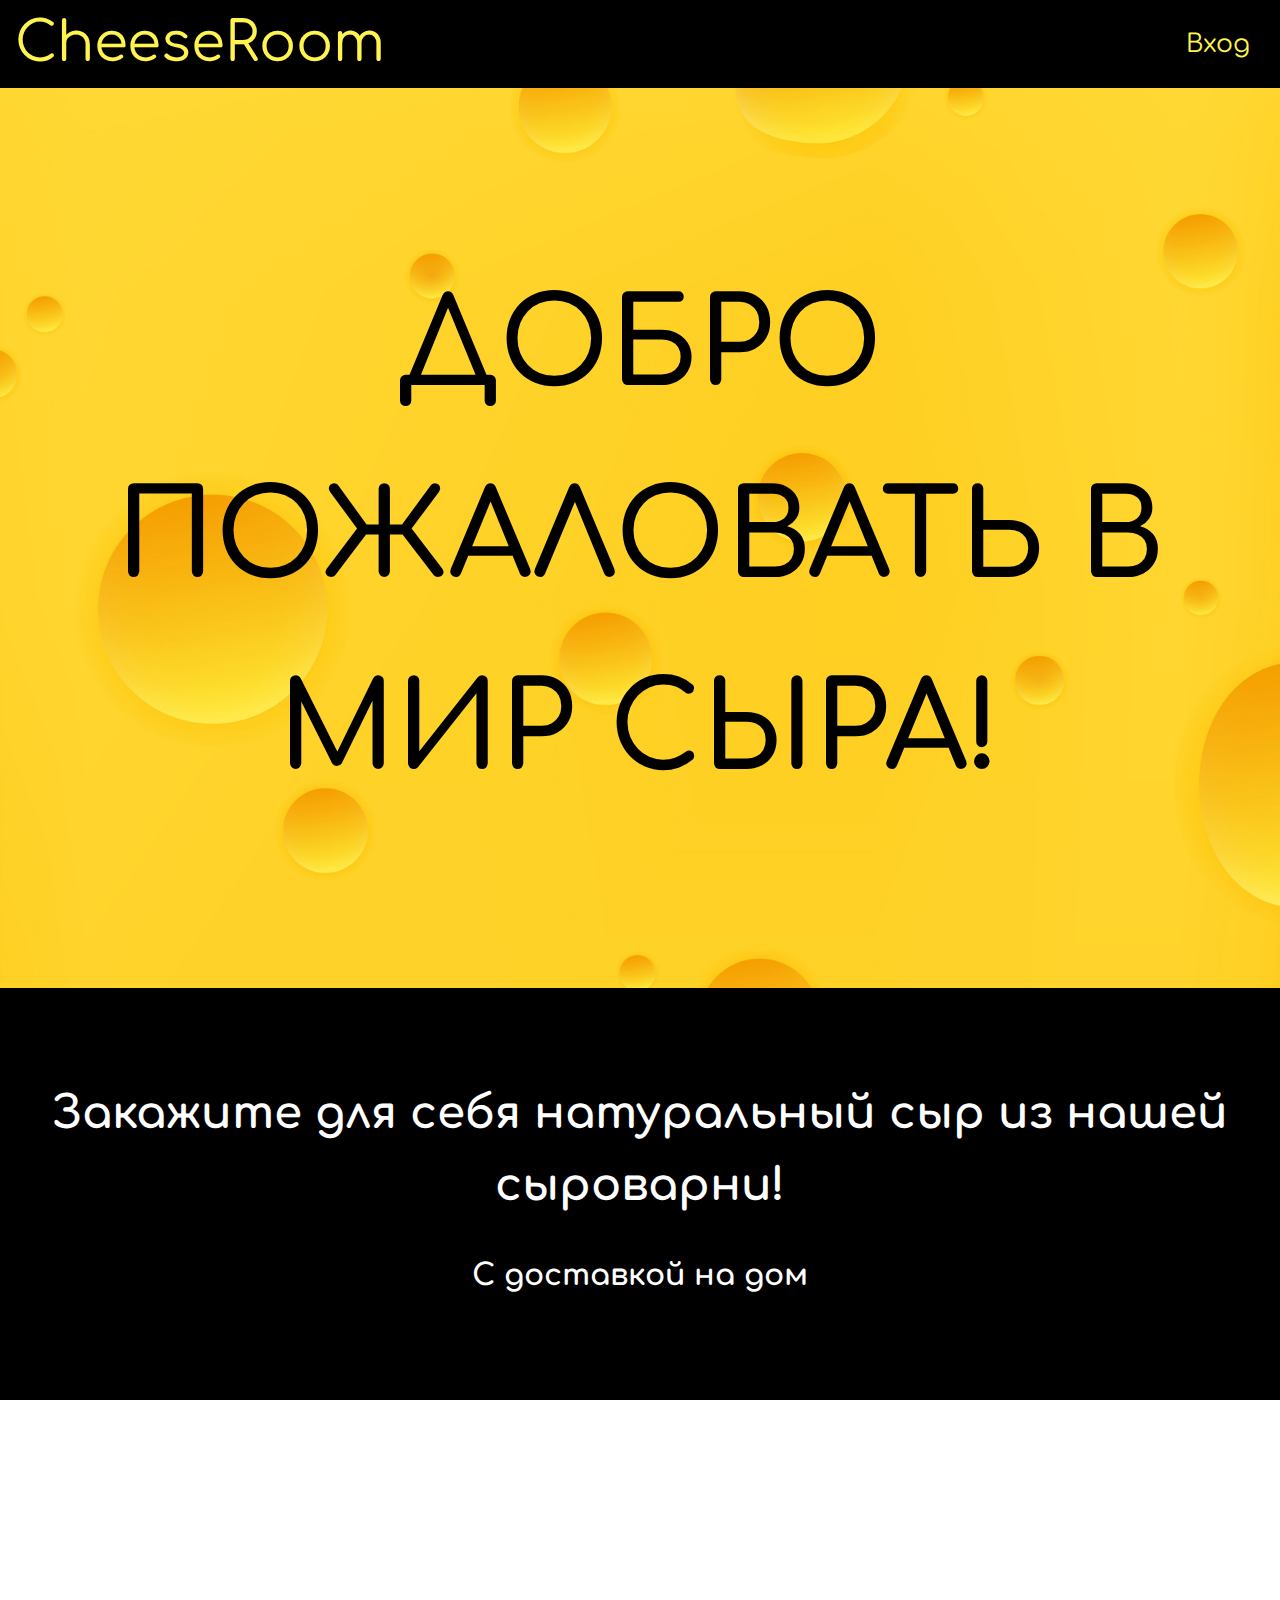
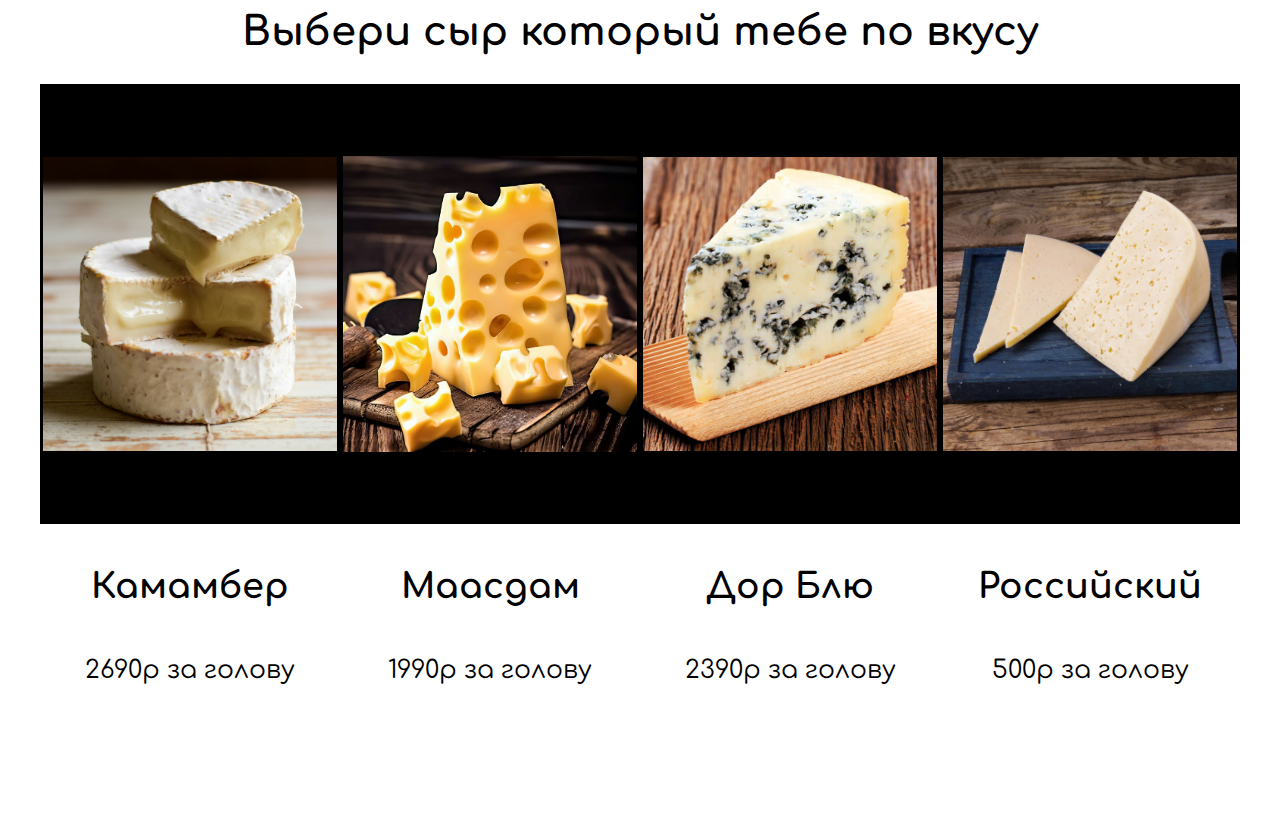
<file: index.html>
<!DOCTYPE html>
<html lang="ru">
	
<head>
    <meta charset="UTF-8">
    <meta http-equiv="X-UA-Compatible" content="IE=edge">
    <meta name="viewport" content="width=device-width, initial-scale=1.0">
    <title>CheeseRoom</title>
    <link rel="stylesheet" href="style.css"> 
	<link href="https://fonts.googleapis.com/css2?family=Comfortaa&display=swap" rel="stylesheet">
</head>
<body>

<header class="header">
	<div class="container">
	 <div class="header__inner">
        <div class="logo">CheeseRoom</div>
            <nav>
                <a class="nav_link" href="registr.html">Вход</a>
		    </nav>
	 </div>
	</div>
</header>
  
<div class="intro">
	<div class="container">
		<h1 class="intro_title">Добро пожаловать в мир сыра!</h1>
		
	</div>
</div>
<div class="page_dark">
	<div class="wrapper">
	    <h2 class="title">Закажите для себя натуральный сыр из нашей сыроварни!</h2>
	    <p class="discription">С доставкой на дом</p>
    </div>
</div>

<div class="product_page">
	<h3 class="product_name">Выбери сыр который тебе по вкусу</h3>
   <ul class="products clearfix">
	<div class="product-photo">
	<li class="product-wrapper">
		<a href="" class="product" data-title="Настоящий сырный мастодонт. Негласный король среди молочной продукции. Если хотите попробовать деликатес это ваш выбор.">
			<img src="img/cheese/1.png" alt="">
		</a>
		<p class="name"> Камамбер</p>
		<p class="price"> 2690р за голову</p>
	</li>
	<li class="product-wrapper">
		<a href="" class="product" data-title="Сырная классика. Большинство людей при слове сыр вспоминают именно его. Так почему бы и вам не попробовать настоящий эталон сырной промышленности? ">
			<img src="img/cheese/2.jpg" alt="">
		</a>
		<p class="name"> Маасдам</p>
		<p class="price"> 1990р за голову</p>
	</li>
	<li class="product-wrapper">
		<a href="" class="product" data-title="Хоть этот сыр и с плесенью, не стоит бояться- он абсолютно безопасен к употреблению.                                                                                                          
		Кампания CheeseRoom не несёт юридической ответсвенности при возникновении негативных последствий при употреблении своей продукции.">
			<img src="img/cheese/3.jpg" alt="">
		</a>
		<p class="name"> Дор Блю</p>
		<p class="price"> 2390р за голову</p>
	</li>
	<li class="product-wrapper">
		<a href="" class="product" data-title="Плюсы российского сыра: 1)Дешевле своих аналогов 2)Сыр 3)Назван в честь Российской федерации.">
			<img src="img/cheese/4.jpeg" alt="">
		</a>
		<p class="name"> Российский</p>
		<p class="price"> 500р за голову</p>
    </div>
</div>	
</ul>
</body>
</html>
</file>
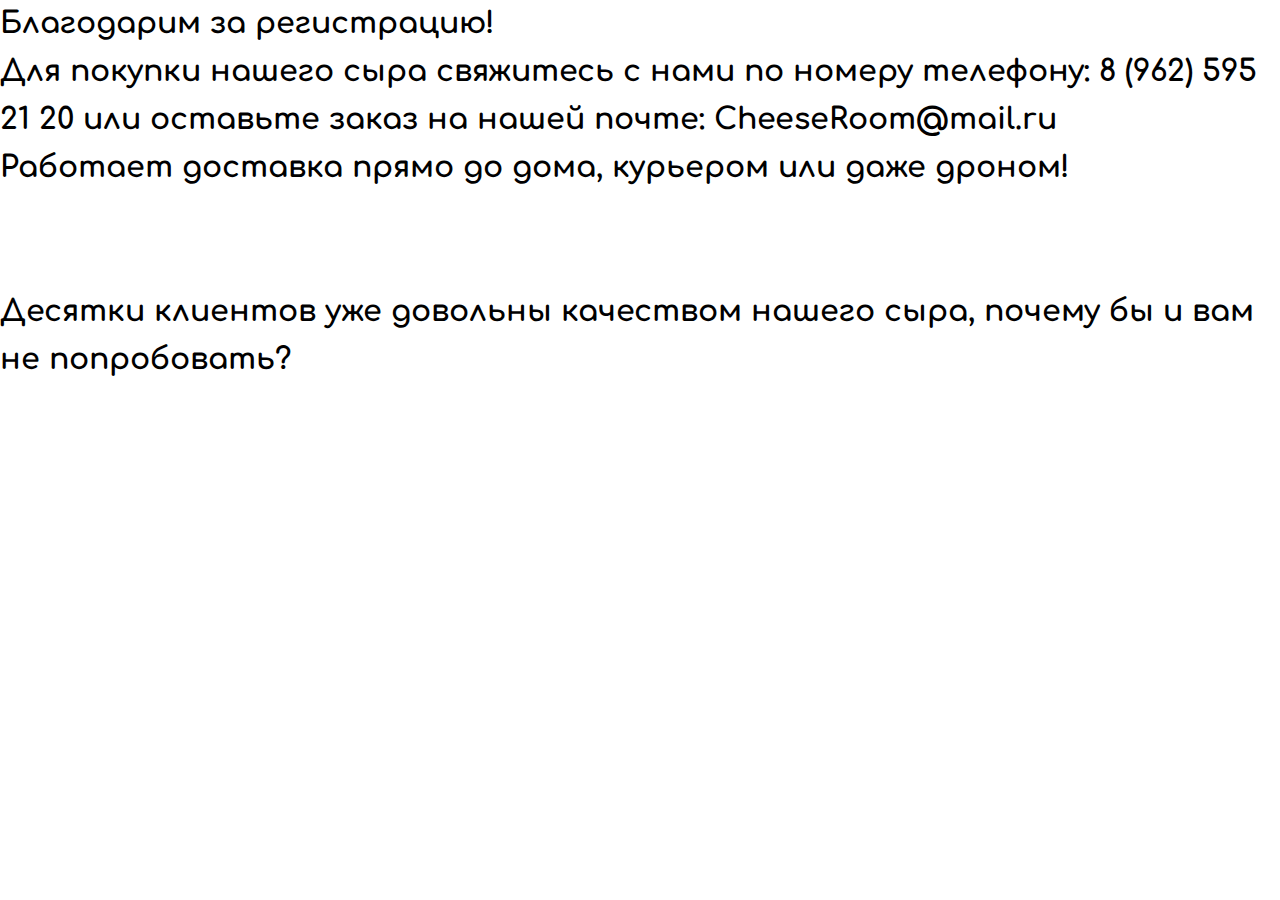
<file: login.html>
<!DOCTYPE html>
<html lang="ru">
	
<head>
    <meta charset="UTF-8">
    <meta http-equiv="X-UA-Compatible" content="IE=edge">
    <meta name="viewport" content="width=device-width, initial-scale=1.0">
    <title>CheeseRoom</title>
    <link rel="stylesheet" href="style.css"> 
	<link href="https://fonts.googleapis.com/css2?family=Comfortaa&display=swap" rel="stylesheet">
</head>
<body>
    <div class="login_screen">
        
            <h1 class="text">Благодарим за регистрацию!</h1>
            
    </div>
    <div class="product_sell">
        
        <h1 class="text2">Для покупки нашего сыра свяжитесь с нами по номеру телефону: 8 (962) 595 21 20 или оставьте заказ на нашей почте: CheeseRoom@mail.ru
            <br>Работает доставка прямо до дома, курьером или даже дроном!</br><br><br>Десятки клиентов уже довольны качеством нашего сыра, почему бы и вам не попробовать?</br> </br> </h1>
        
    </div>
    <div class="photo">
      
    </div>

</body>
</html>
</file>
<file: style.css>
body{
	font-family: 'Comfortaa', cursive;
	font-size: 15px;
	line-height: 1.6;
margin: 0;
}
.header__inner{
display:flex;
justify-content: space-between;
align-items: center;
background-color: black;
padding-right: 30px;

}
.logo{
color: #FFF44F;
background-color: black;
font-size: 55px;
padding-left: 15px;
}
.nav{
font-size: 35px;
text-transform: uppercase;
color: #FFF44F;
}
.intro{
	display: flex;
	flex-direction: column;
	justify-content: center;
}
.intro_title{
	font-size: 120px;
	font-weight: 600;
	text-transform: uppercase;
	text-align: center;
    
}
.nav_link{
	color:#FFF44F;
	text-decoration: none;
	font-size: 25px;
	display: inline-block;
	vertical-align: top;
}
h1,h2,h3,h4{
margin:0;
}
*,
* :before,
* :after{
box-sizing: border-box;
}
.container{
	width: 100%;
	max-width: 12000px;
	margin: 0 auto;
}
.intro{
	width: 100%;
	height: 100vh;
	background: url("../img/intro.jpg") center no-repeat;
	background-size: cover;
}
.page_dark{
	color:white;
	padding: 70px 0;
	padding-top: 90px;
    text-align: center;
	font-size: 30px;
	font-weight: 700;
	background-color: black;

}
.product_page{
	margin-top: 200px;
}
.product_name{
	text-align: center;
	font-size: 40px;
}
.product-wrapper {
	display: block;
	width: 100%;
	float: left;
	transition: width .2s;
}

@media only screen and (min-width: 450px) {
	.product-wrapper {
		width: 50%;
	}
}

@media only screen and (min-width: 768px) {
	.product-wrapper {
		width: 33.333%;
	}
}

@media only screen and (min-width: 1000px) {
	.product-wrapper {
		width: 25%;
	}
}
.product {
	display: block;
	border: 3px solid black;

	position: relative;
	background: #000;
	margin: 10 20px 20px 0;
	text-decoration: none;
	color: #474747;
	z-index: 0;
	height: 440px;
}
.products {
	list-style: none;
	margin: 20px 40px 0px 40px;
	padding: 0;
}
.product-photo {
	position: relative;
	padding-bottom: 100px;
	overflow: hidden;
}
.product-photo img {
	position: absolute;
	top: 0;
	bottom: 0;
	left: 0;
	right: 0;
	max-width: 100%;
	max-height: 100%;
	margin: auto;
	transition: transform .4s ease-out;
}
.product:hover .product-photo img {
	transform: scale(1.05);
}

   .product:hover::after {
    content: attr(data-title); /* Выводим текст */
    position: absolute; /* Абсолютное позиционирование */
    left: 0%; top: 0%; /* Положение подсказки */
    z-index: 1; /* Отображаем подсказку поверх других элементов */
    background: #fff; 
    font-size: 18px; /* Размер текста подсказки */
    padding: 5px 10px; /* Поля */
    border: 2px solid #000; /* Параметры рамки */
   }
   .name{
	top: 0px;
	text-align: center;
	font-size:35px;
	font-weight: 700; 
   }
   
   .price{
	text-align: center;
	font-size:25px;
   }
</file>
